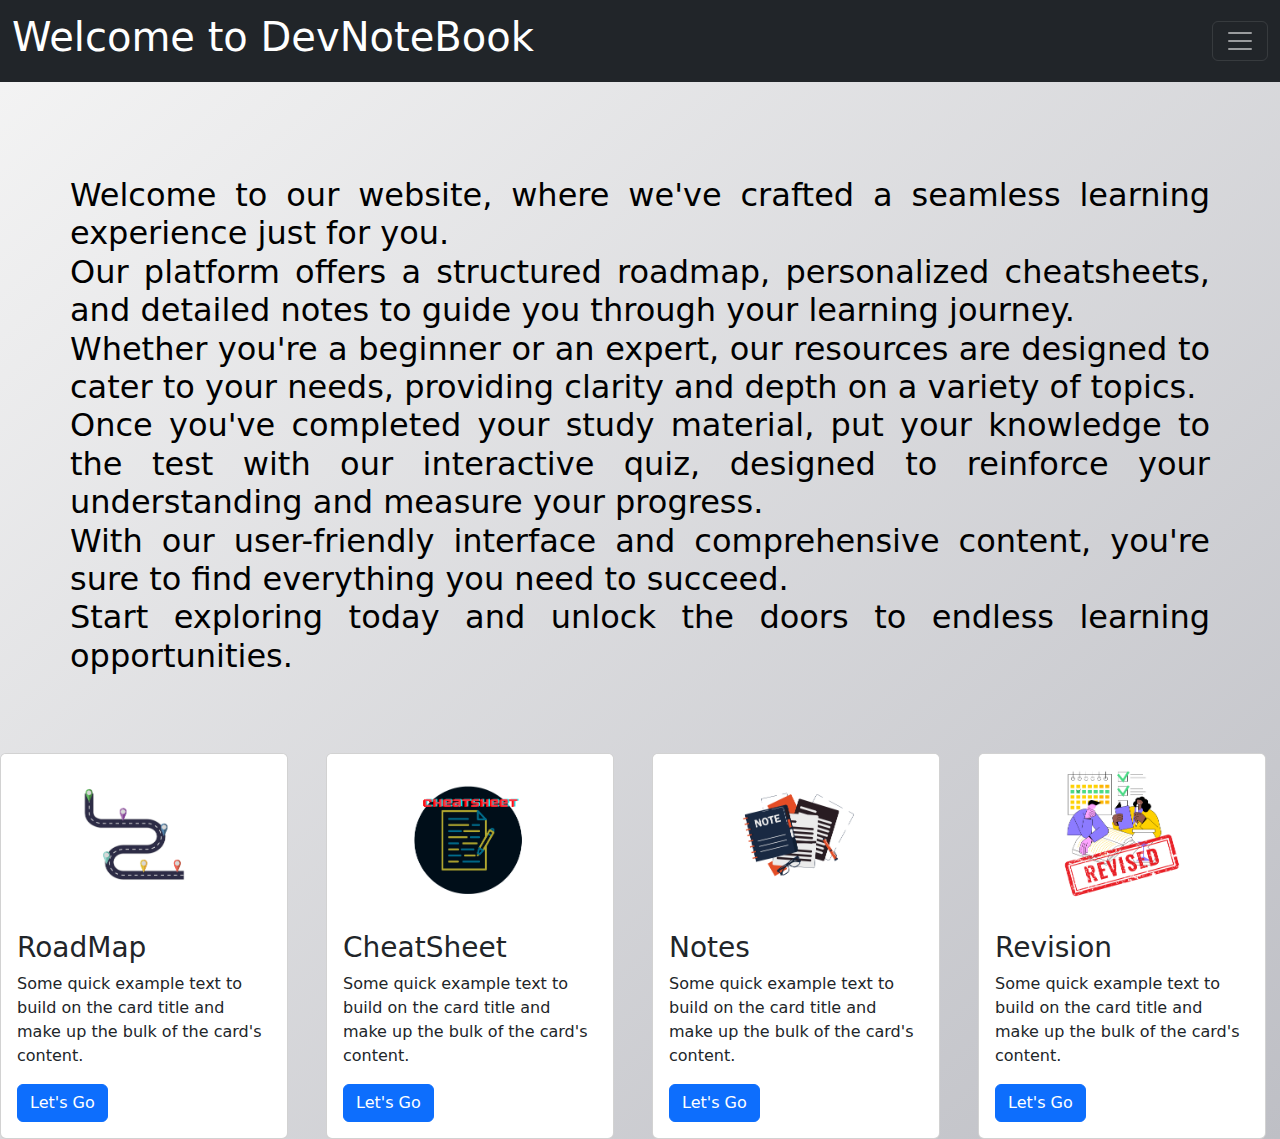
<file: index.html>
<!DOCTYPE html>
<html lang="en">
<head>
        <meta charset="UTF-8">
        <meta name="viewport" content="width=device-width, initial-scale=1.0">
        <title>Document</title>
        <link href="https://cdn.jsdelivr.net/npm/bootstrap@5.3.3/dist/css/bootstrap.min.css" rel="stylesheet" integrity="sha384-QWTKZyjpPEjISv5WaRU9OFeRpok6YctnYmDr5pNlyT2bRjXh0JMhjY6hW+ALEwIH" crossorigin="anonymous">
        <script src="https://cdn.jsdelivr.net/npm/bootstrap@5.3.3/dist/js/bootstrap.bundle.min.js" integrity="sha384-YvpcrYf0tY3lHB60NNkmXc5s9fDVZLESaAA55NDzOxhy9GkcIdslK1eN7N6jIeHz" crossorigin="anonymous"></script>
        <link rel="stylesheet" href="index.css">
</head>
<body>
  <!-- Header Section -->
  <header><nav class="navbar navbar-dark bg-dark">
    <div class="container-fluid">
      <!-- Text added here -->
      <span class="navbar-brand mb-0 h1"><b><h1>Welcome to DevNoteBook</h1></b></span>
      
      <!-- Toggler button -->
      <button class="navbar-toggler" type="button" data-bs-toggle="collapse" data-bs-target="#navbarSupportedContent" aria-controls="navbarSupportedContent" aria-expanded="false" aria-label="Toggle navigation">
        <span class="navbar-toggler-icon"></span>
      </button>
      
      <!-- Navbar links -->
      <div class="collapse navbar-collapse" id="navbarSupportedContent">
        <ul class="navbar-nav me-auto mb-2 mb-lg-0">
            <li class="nav-item">
                <a class="nav-link" href="index.html"><h5>Main Page</h5></a>
              </li>
          <li class="nav-item">
            <a class="nav-link" href="roadmap.html">Roadmap</a>
          </li>
          <li class="nav-item">
            <a class="nav-link" href="notes.html">Notes</a>
          </li>
          <li class="nav-item">
            <a class="nav-link" href="cheat.html">Cheatsheet</a>
          </li>
          <li class="nav-item">
            <a class="nav-link" href="revision.html">Revision</a>
          </li>
        <li class="nav-item">
        <a class="nav-link" href="syllabus.html">Syllabus</a>
        </li>
        </ul>
      </div>
    </div>
  </nav>
  </header>
<br>
        <h2>
                Welcome to our website, where we've crafted a seamless learning experience just for you. <br>
                Our platform offers a structured roadmap, personalized cheatsheets, and detailed notes to guide you through your learning journey. 
                <br>Whether you're a beginner or an expert, our resources are designed to cater to your needs, providing clarity and depth on a variety of topics.
                <br> Once you've completed your study material, put your knowledge to the test with our interactive quiz, designed to reinforce your understanding and measure your progress. 
                <br>With our user-friendly interface and comprehensive content, you're sure to find everything you need to succeed. 
                <br>Start exploring today and unlock the doors to endless learning opportunities.
        </h2>
        <div class="row">
                <div class="col">
                        <div class="card" style="width: 18rem;">
                            <img src="roadmap.png" class="card-img-top" alt="...">
                            <div class="card-body">
                                <h3 class="card-title">RoadMap</h3>
                                <p class="card-text">Some quick example text to build on the card title and make up the bulk of the card's content.</p>
                                <a href="roadmap.html" class="btn btn-primary">Let's Go</a>
                            </div>
                        </div>
                    </div> <br>
                <div class="col">
                    <div class="card" style="width: 18rem;">
                        <img src="cheats.png" class="card-img-top" alt="...">
                        <div class="card-body">
                            <h3 class="card-title">CheatSheet</h3>
                            <p class="card-text">Some quick example text to build on the card title and make up the bulk of the card's content.</p>
                            <a href="cheat.html" class="btn btn-primary">Let's Go</a>
                        </div>
                    </div>
                </div> <br>
                <div class="col">
                    <div class="card" style="width: 18rem;">
                        <img src="notes.png" class="card-img-top" alt="...">
                        <div class="card-body">
                            <h3 class="card-title">Notes</h3>
                            <p class="card-text">Some quick example text to build on the card title and make up the bulk of the card's content.</p>
                            <a href="notes.html" class="btn btn-primary">Let's Go</a>
                        </div>
                    </div>
                </div> <br>
                <div class="col">
                        <div class="card" style="width: 18rem;">
                            <img src="revision.png" class="card-img-top" alt="...">
                            <div class="card-body">
                                <h3 class="card-title">Revision</h3>
                                <p class="card-text">Some quick example text to build on the card title and make up the bulk of the card's content.</p>
                                <a href="revision.html" class="btn btn-primary">Let's Go</a>
                            </div>
                        </div>
                    </div>
            </div>
            
            
            
</body>
</html>
</file>
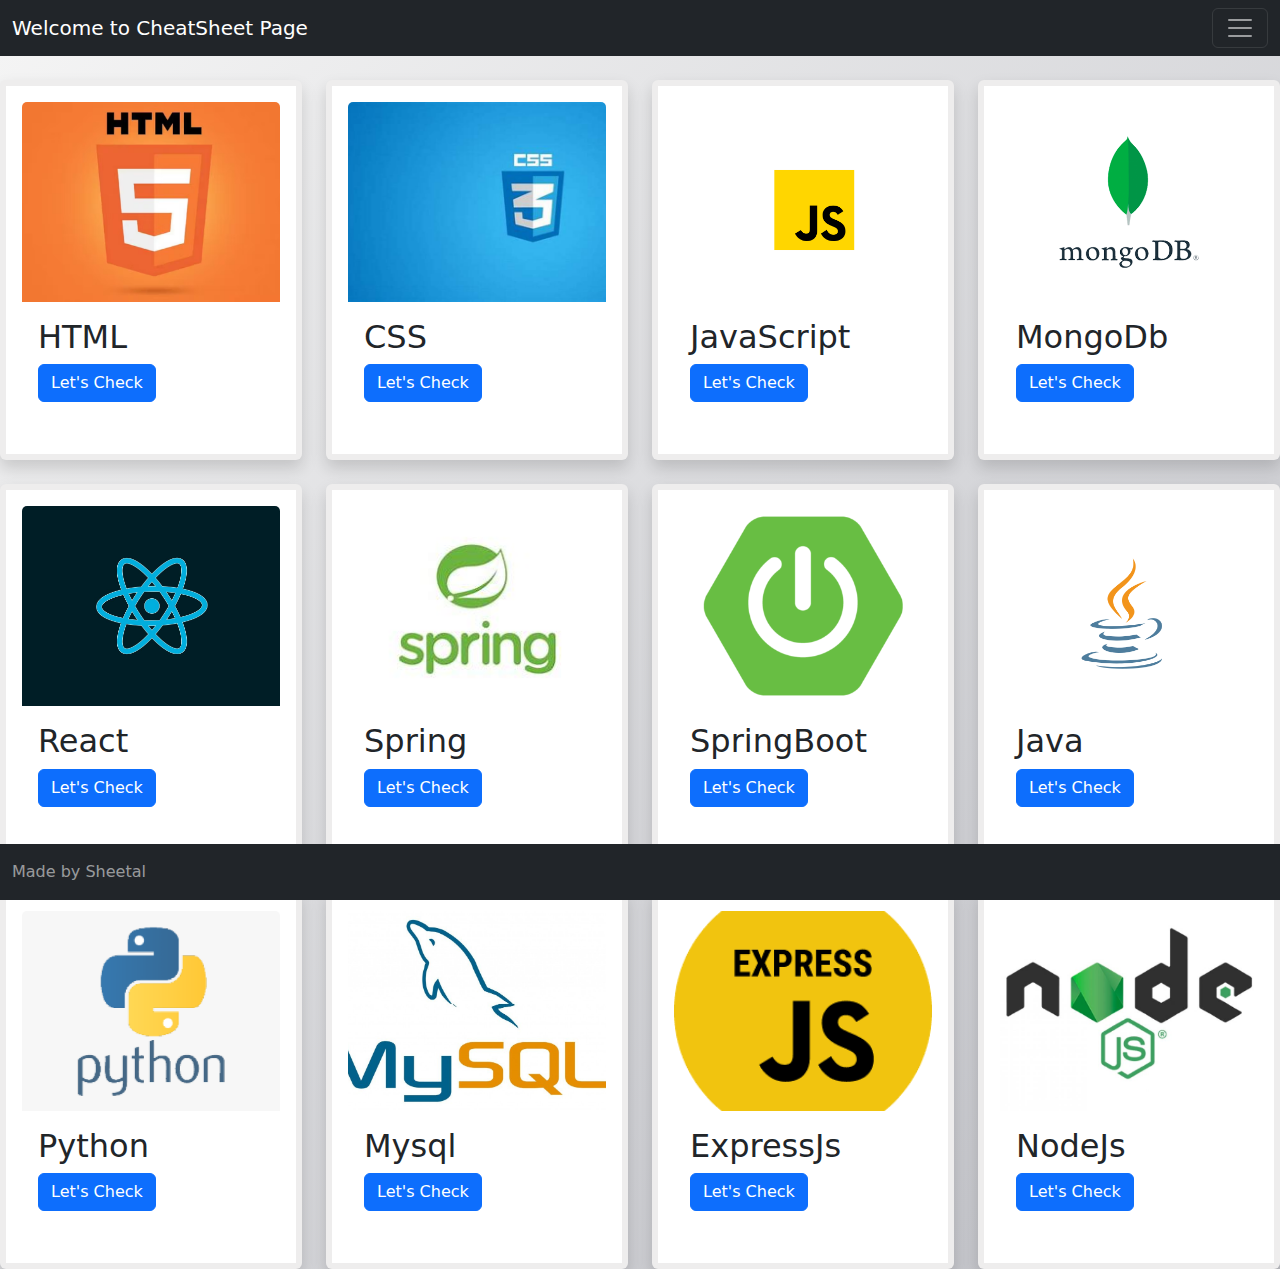
<file: cheat.html>
<!DOCTYPE html>
<html lang="en">
<head>
        <meta charset="UTF-8">
        <meta name="viewport" content="width=device-width, initial-scale=1.0">
        <link href="https://cdn.jsdelivr.net/npm/bootstrap@5.3.3/dist/css/bootstrap.min.css" rel="stylesheet" integrity="sha384-QWTKZyjpPEjISv5WaRU9OFeRpok6YctnYmDr5pNlyT2bRjXh0JMhjY6hW+ALEwIH" crossorigin="anonymous">
        <script src="https://cdn.jsdelivr.net/npm/bootstrap@5.3.3/dist/js/bootstrap.bundle.min.js" integrity="sha384-YvpcrYf0tY3lHB60NNkmXc5s9fDVZLESaAA55NDzOxhy9GkcIdslK1eN7N6jIeHz" crossorigin="anonymous"></script>
        <link rel="stylesheet" href="cheat.css">
        <title>Document</title>
</head>
<body>
    <header><nav class="navbar navbar-dark bg-dark">
        <div class="container-fluid">
          <!-- Text added here -->
          <span class="navbar-brand mb-0 h1">Welcome to CheatSheet Page</span>
          
          <!-- Toggler button -->
          <button class="navbar-toggler" type="button" data-bs-toggle="collapse" data-bs-target="#navbarSupportedContent" aria-controls="navbarSupportedContent" aria-expanded="false" aria-label="Toggle navigation">
            <span class="navbar-toggler-icon"></span>
          </button>
          
          <!-- Navbar links -->
          <div class="collapse navbar-collapse" id="navbarSupportedContent">
            <ul class="navbar-nav me-auto mb-2 mb-lg-0">
               <li class="nav-item">
                    <a class="nav-link" href="index.html">Main Page</a>
                  </li>
              <li class="nav-item">
                <a class="nav-link" href="roadmap.html">Roadmap</a>
              </li>
              <li class="nav-item">
                <a class="nav-link" href="notes.html">Notes</a>
              </li>
              <li class="nav-item">
                <a class="nav-link" href="cheat.html">Cheatsheet</a>
              </li>
              <li class="nav-item">
                <a class="nav-link" href="revision.html">Revision</a>
              </li>
                <li class="nav-item">
                <a class="nav-link" href="syllabus.html">Syllabus</a>
              </li>
            </ul>
          </div>
        </div>
      </nav>
      </header>
      <br>
        <div class="row">
                <div class="col-md-3">
                    <div class="card shadow p-3" style="border: 6px solid #cecbcb56; margin-bottom: 20px ;">
                        <img src="html.png" class="card-img-top" alt="...">
                        <div class="card-body">
                            <h2 class="card-title">HTML</h2>
                            <a href="https://drive.google.com/file/d/1agBRxAs73NxwUXbYVD-WR7SDw7mEAo9s/view?usp=sharing" class="btn btn-primary">Let's Check</a>
                        </div>
                    </div>
                </div>
                <div class="col-md-3">
                    <div class="card shadow p-3" style="border: 6px solid #cecbcb56; margin-bottom: 20px ;">
                        <img src="cs.jpeg" class="card-img-top" alt="...">
                        <div class="card-body">
                            <h2 class="card-title">CSS</h2>
                            <a href="https://drive.google.com/file/d/18IUSDRUTRED32l4t5LrJIQVHbbOuQz7q/view?usp=sharing" class="btn btn-primary">Let's Check</a>
                        </div>
                    </div>
                </div>
                <div class="col-md-3">
                    <div class="card shadow p-3" style="border: 6px solid #cecbcb56; margin-bottom: 20px ;">
                        <img src="jsa.png" class="card-img-top" alt="...">
                        <div class="card-body">
                            <h2 class="card-title">JavaScript</h2>
                            <a href="https://drive.google.com/file/d/1VyaRaFFl9LJ6A1t6qvPy3nAPHrCr_Vy8/view?usp=sharing" class="btn btn-primary">Let's Check</a>
                        </div>
                    </div>
                </div>
                <div class="col-md-3">
                    <div class="card shadow p-3" style="border: 6px solid #cecbcb56; margin-bottom: 20px;">
                        <img src="mongodb.gif" class="card-img-top" alt="...">
                        <div class="card-body">
                            <h2 class="card-title">MongoDb</h2>
                            <a href="https://drive.google.com/file/d/1OV3LthYE8zK8caKf2mlMt76WdFC58wjQ/view?usp=sharing" class="btn btn-primary">Let's Check</a>
                        </div>
                    </div>
                </div>
                <!-- Add more cards as needed -->
            </div> <br>

            <div class="row">
                <div class="col-md-3">
                    <div class="card shadow p-3" style="border: 6px solid #cecbcb56; margin-bottom: 20px;">
                        <img src="react.jpg" class="card-img-top" alt="...">
                        <div class="card-body">
                            <h2 class="card-title">React</h2>
                            <a href="https://drive.google.com/file/d/16RPHNJ7JPd0QoyzVtBdn678Nz-TuNxvR/view?usp=sharing" class="btn btn-primary">Let's Check</a>
                        </div>
                    </div>
                </div>
                <div class="col-md-3">
                    <div class="card shadow p-3" style="border: 6px solid #cecbcb56; margin-bottom: 20px;">
                        <img src="spring.jpeg" class="card-img-top" alt="...">
                        <div class="card-body">
                            <h2 class="card-title">Spring</h2>
                            <a href="https://drive.google.com/file/d/1TTL9Ss4F6-FADljbSpC7AADo60fOJAdM/view?usp=sharing" class="btn btn-primary">Let's Check</a>
                        </div>
                    </div>
                </div>
                <div class="col-md-3">
                    <div class="card shadow p-3" style="border: 6px solid #cecbcb56; margin-bottom: 20px ;">
                        <img src="springboot.png" class="card-img-top" alt="...">
                        <div class="card-body">
                            <h2 class="card-title">SpringBoot</h2>
                            <a href="https://drive.google.com/file/d/1xTjJAZfobmghtWa0kpgHgq0Sfan5v-se/view?usp=sharing" class="btn btn-primary">Let's Check</a>
                        </div>
                    </div>
                </div>
                <div class="col-md-3">
                    <div class="card shadow p-3" style="border: 6px solid #cecbcb56; margin-bottom: 20px ;">
                        <img src="java1.png" class="card-img-top" alt="...">
                        <div class="card-body">
                            <h2 class="card-title">Java</h2>
                            <a href="https://drive.google.com/file/d/15u5MJ6Nw_pwqyb8PBA76Vm-zjU3kvcE8/view?usp=sharing" class="btn btn-primary">Let's Check</a>
                        </div>
                    </div>
                </div>
                <!-- Add more cards as needed -->
            </div> <br>

            <div class="row">
                <div class="col-md-3">
                    <div class="card shadow p-3" style="border: 6px solid #cecbcb56; margin-bottom: 20px;">
                        <img src="python.png" class="card-img-top" alt="...">
                        <div class="card-body">
                            <h2 class="card-title">Python</h2>
                            <a href="https://drive.google.com/file/d/1p3IBv0gFDgAeqRxcYc1xUqF0f2Tmi3j4/view?usp=sharing" class="btn btn-primary">Let's Check</a>
                        </div>
                    </div>
                </div>
                <div class="col-md-3">
                    <div class="card shadow p-3" style="border: 6px solid #cecbcb56; margin-bottom: 20px;">
                        <img src="mysql.jpg" class="card-img-top" alt="...">
                        <div class="card-body">
                            <h2 class="card-title">Mysql</h2>
                            <a href="https://drive.google.com/file/d/1wto1BqWNZx1RBBhIt0hCw7lfzeqhgXbx/view?usp=sharing" class="btn btn-primary">Let's Check</a>
                        </div>
                    </div>
                </div>
                <div class="col-md-3">
                    <div class="card shadow p-3" style="border: 6px solid #cecbcb56; margin-bottom: 20px;">
                        <img src="expressjs.png" class="card-img-top" alt="...">
                        <div class="card-body">
                            <h2 class="card-title">ExpressJs</h2>
                            <a href="https://drive.google.com/file/d/108I-IyJLi7TgGP96636ZHVQq48jFFSpD/view?usp=sharing" class="btn btn-primary">Let's Check</a>
                        </div>
                    </div>
                </div>
                <div class="col-md-3">
                    <div class="card shadow p-3" style="border: 6px solid #cecbcb56; margin-bottom: 20px;">
                        <img src="nodejs.jpg" class="card-img-top" alt="...">
                        <div class="card-body">
                            <h2 class="card-title">NodeJs</h2>
                            <a href="https://drive.google.com/file/d/1mDAYncEIC6kUozknXUs4_Mcth0DE4DyM/view?usp=sharing" class="btn btn-primary">Let's Check</a>
                        </div>
                    </div>
                </div>
                <!-- Add more cards as needed -->
            </div>
            <footer class="navbar navbar-dark bg-dark fixed-bottom">
                <div class="container-fluid">
                  <span class="navbar-text">Made by Sheetal</span>
                </div>
              </footer>
              

</body>
</html>
</file>
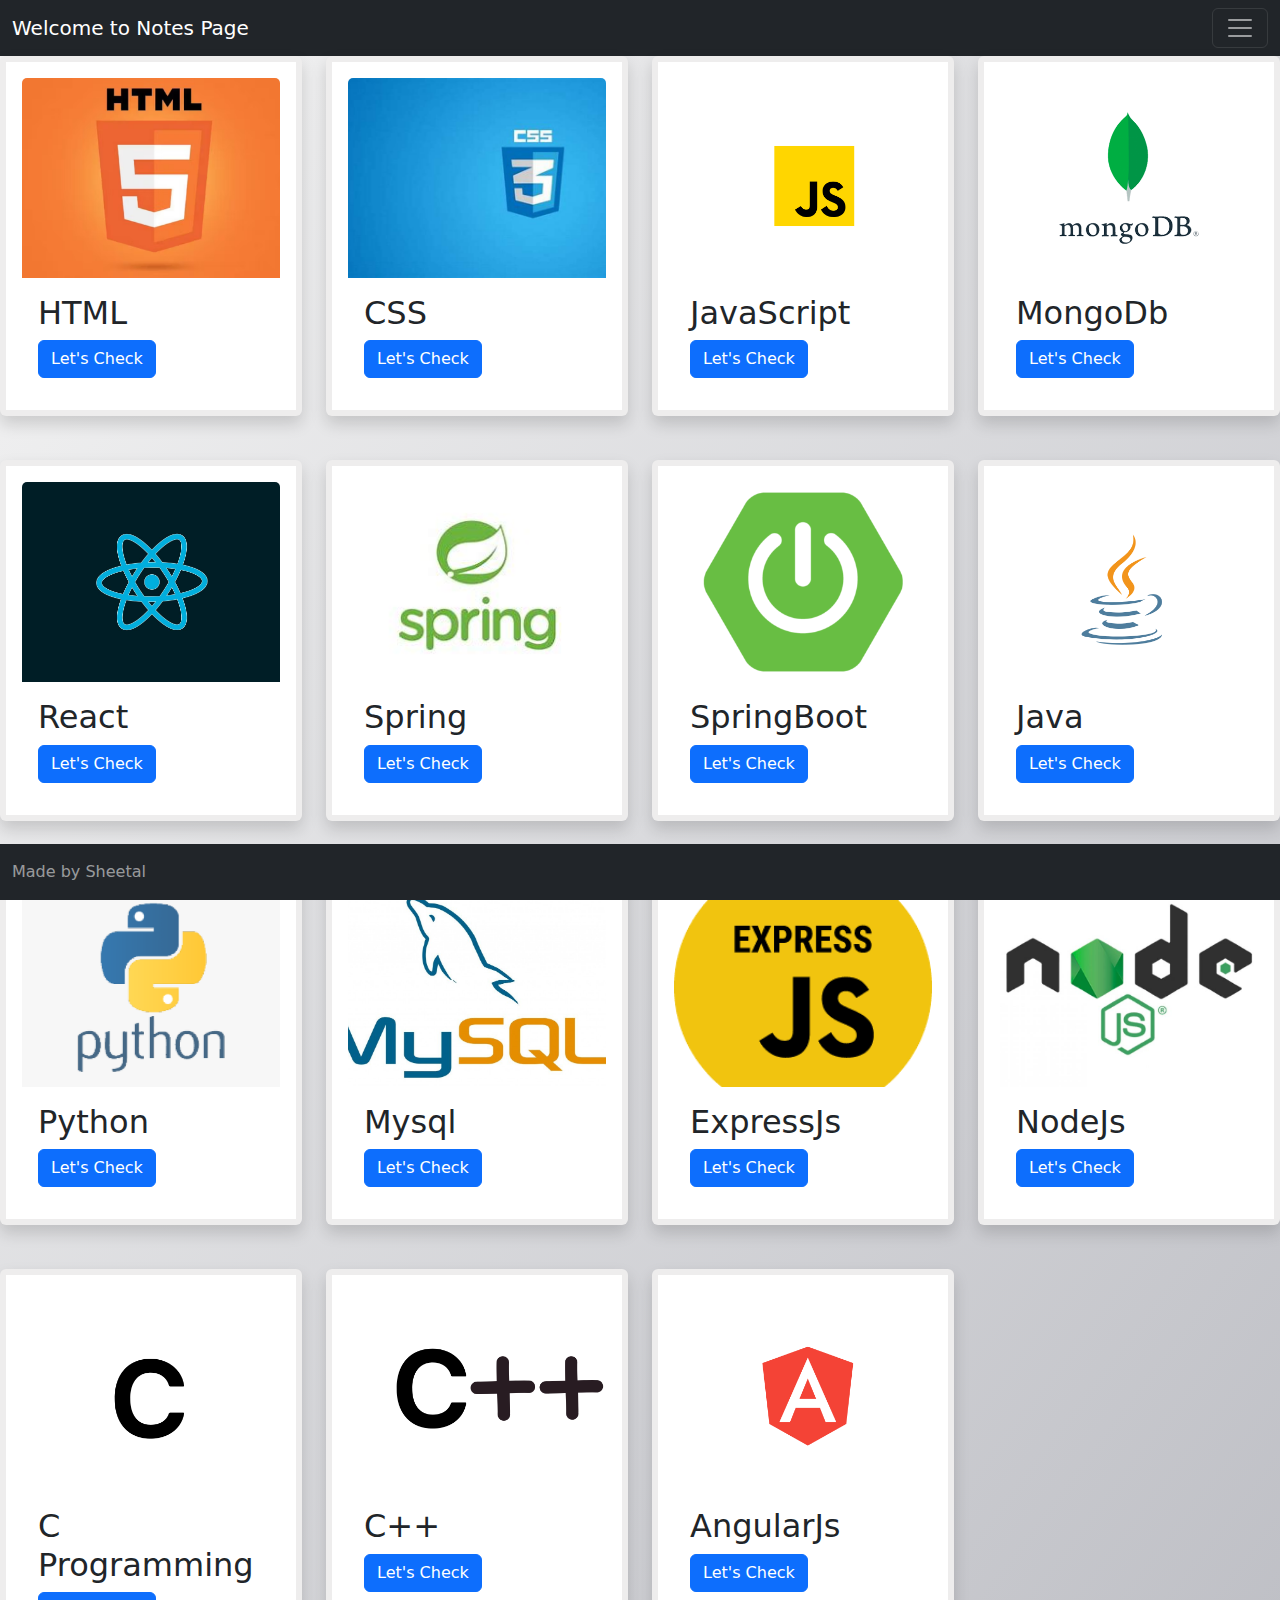
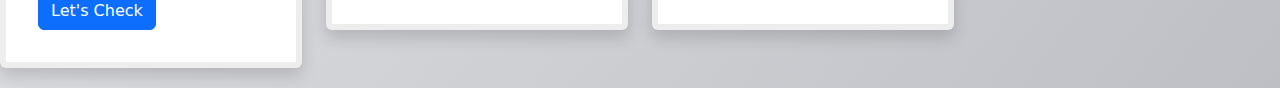
<file: notes.html>
<!DOCTYPE html>
<html lang="en">
<head>
        <meta charset="UTF-8">
        <meta name="viewport" content="width=device-width, initial-scale=1.0">
        <link href="https://cdn.jsdelivr.net/npm/bootstrap@5.3.3/dist/css/bootstrap.min.css" rel="stylesheet" integrity="sha384-QWTKZyjpPEjISv5WaRU9OFeRpok6YctnYmDr5pNlyT2bRjXh0JMhjY6hW+ALEwIH" crossorigin="anonymous">
        <script src="https://cdn.jsdelivr.net/npm/bootstrap@5.3.3/dist/js/bootstrap.bundle.min.js" integrity="sha384-YvpcrYf0tY3lHB60NNkmXc5s9fDVZLESaAA55NDzOxhy9GkcIdslK1eN7N6jIeHz" crossorigin="anonymous"></script>
        <link rel="stylesheet" href="notes.css">
        <title>Document</title>
</head>
<body>
    <header><nav class="navbar navbar-dark bg-dark">
        <div class="container-fluid">
          <!-- Text added here -->
          <span class="navbar-brand mb-0 h1">Welcome to Notes Page</span>
          
          <!-- Toggler button -->
          <button class="navbar-toggler" type="button" data-bs-toggle="collapse" data-bs-target="#navbarSupportedContent" aria-controls="navbarSupportedContent" aria-expanded="false" aria-label="Toggle navigation">
            <span class="navbar-toggler-icon"></span>
          </button>
          
          <!-- Navbar links -->
          <div class="collapse navbar-collapse" id="navbarSupportedContent">
            <ul class="navbar-nav me-auto mb-2 mb-lg-0">
                <li class="nav-item">
                    <a class="nav-link" href="index.html">Main Page</a>
                  </li>
              <li class="nav-item">
                <a class="nav-link" href="roadmap.html">Roadmap</a>
              </li>
              <li class="nav-item">
                <a class="nav-link" href="notes.html">Notes</a>
              </li>
              <li class="nav-item">
                <a class="nav-link" href="cheat.html">Cheatsheet</a>
              </li>
              <li class="nav-item">
                <a class="nav-link" href="revision.html">Revision</a>
              </li>
            </ul>
          </div>
        </div>
      </nav>
      </header>

        <div class="row">
                <div class="col-md-3">
                    <div class="card shadow p-3" style="border: 6px solid #cecbcb56; margin-bottom: 20px;">
                        <img src="html.png" class="card-img-top" alt="...">
                        <div class="card-body">
                            <h2 class="card-title">HTML</h2>
                            <a href="https://docs.google.com/document/d/1sm1u4MKf3IAgqLmiN3lxCC-yu4TvgpmTbJp2lKJ5gfY/edit?usp=sharing" class="btn btn-primary">Let's Check</a>
                        </div>
                    </div>
                </div>
                <div class="col-md-3">
                    <div class="card shadow p-3" style="border: 6px solid #cecbcb56; margin-bottom: 20px;">
                        <img src="cs.jpeg" class="card-img-top" alt="...">
                        <div class="card-body">
                            <h2 class="card-title">CSS</h2>
                            <a href="https://docs.google.com/document/d/1763-si1rcq6e5aGuXc6MwRdlm5MBf3Y5RdSFZc8VXiw/edit?usp=sharing" class="btn btn-primary">Let's Check</a>
                        </div>
                    </div>
                </div>
                <div class="col-md-3">
                    <div class="card shadow p-3" style="border: 6px solid #cecbcb56; margin-bottom: 20px;">
                        <img src="jsa.png" class="card-img-top" alt="...">
                        <div class="card-body">
                            <h2 class="card-title">JavaScript</h2>
                            <a href="https://docs.google.com/document/d/1n4xr6Fcia0IsL2hGzx-mEw7Neiz49swqwHZXt_xZguM/edit?usp=sharing" class="btn btn-primary">Let's Check</a>
                        </div>
                    </div>
                </div>
                <div class="col-md-3">
                    <div class="card shadow p-3" style="border: 6px solid #cecbcb56; margin-bottom: 20px;">
                        <img src="mongodb.gif" class="card-img-top" alt="...">
                        <div class="card-body">
                            <h2 class="card-title">MongoDb</h2>
                            <a href="https://www.mongodb.com/docs/" class="btn btn-primary">Let's Check</a>
                        </div>
                    </div>
                </div>
                <!-- Add more cards as needed -->
            </div> <br>

            <div class="row">
                <div class="col-md-3">
                    <div class="card shadow p-3" style="border: 6px solid #cecbcb56; margin-bottom: 20px ;">
                        <img src="react.jpg" class="card-img-top" alt="...">
                        <div class="card-body">
                            <h2 class="card-title">React</h2>
                            <a href="https://docs.google.com/document/d/1vhBSdcli_ZprlOAfZgqnPoJ0excecKcWBY6Cz5nnB5k/edit?usp=sharing" class="btn btn-primary">Let's Check</a>
                        </div>
                    </div>
                </div>
                <div class="col-md-3">
                    <div class="card shadow p-3" style="border: 6px solid #cecbcb56; margin-bottom: 20px;">
                        <img src="spring.jpeg" class="card-img-top" alt="...">
                        <div class="card-body">
                            <h2 class="card-title">Spring</h2>
                            <a href="https://docs.spring.io/spring-framework/reference/index.html" class="btn btn-primary">Let's Check</a>
                        </div>
                    </div>
                </div>
                <div class="col-md-3">
                    <div class="card shadow p-3" style="border: 6px solid #cecbcb56; margin-bottom: 20px ;">
                        <img src="springboot.png" class="card-img-top" alt="...">
                        <div class="card-body">
                            <h2 class="card-title">SpringBoot</h2>
                            <a href="https://docs.spring.io/spring-boot/docs/current/reference/htmlsingle/" class="btn btn-primary">Let's Check</a>
                        </div>
                    </div>
                </div>
                <div class="col-md-3">
                    <div class="card shadow p-3" style="border: 6px solid #cecbcb56; margin-bottom: 20px ;">
                        <img src="java1.png" class="card-img-top" alt="...">
                        <div class="card-body">
                            <h2 class="card-title">Java</h2>
                            <a href="https://docs.google.com/document/d/1S8B-56LRim5QGPFzYbH9LKDQuGYF2L8p1U4QG2EmPNk/edit?usp=sharing" class="btn btn-primary">Let's Check</a>
                        </div>
                    </div>
                </div>
                <!-- Add more cards as needed -->
            </div> <br>

            <div class="row">
                <div class="col-md-3">
                    <div class="card shadow p-3" style="border: 6px solid #cecbcb56; margin-bottom: 20px;">
                        <img src="python.png" class="card-img-top" alt="...">
                        <div class="card-body">
                            <h2 class="card-title">Python</h2>
                            <a href="https://docs.google.com/document/d/1SpQWCjLWGw9tf_hDQzJ9i8xmmJT0TfQ-oEnfrXCAYss/edit?usp=sharing" class="btn btn-primary">Let's Check</a>
                        </div>
                    </div>
                </div>
                <div class="col-md-3">
                    <div class="card shadow p-3" style="border: 6px solid #cecbcb56; margin-bottom: 20px;">
                        <img src="mysql.jpg" class="card-img-top" alt="...">
                        <div class="card-body">
                            <h2 class="card-title">Mysql</h2>
                            <a href="https://docs.google.com/document/d/11tdVEG_jOiasv6xx2BPioDKZOm2oocB5JBPjq5Zh6uY/edit?usp=sharing" class="btn btn-primary">Let's Check</a>
                        </div>
                    </div>
                </div>
                <div class="col-md-3">
                    <div class="card shadow p-3" style="border: 6px solid #cecbcb56; margin-bottom: 20px;">
                        <img src="expressjs.png" class="card-img-top" alt="...">
                        <div class="card-body">
                            <h2 class="card-title">ExpressJs</h2>
                            <a href="https://expressjs.com/" class="btn btn-primary">Let's Check</a>
                        </div>
                    </div>
                </div>
                <div class="col-md-3">
                    <div class="card shadow p-3" style="border: 6px solid #cecbcb56; margin-bottom: 20px;">
                        <img src="nodejs.jpg" class="card-img-top" alt="...">
                        <div class="card-body">
                            <h2 class="card-title">NodeJs</h2>
                            <a href="https://nodejs.org/docs/latest/api/" class="btn btn-primary">Let's Check</a>
                        </div>
                    </div>
                </div>
                <!-- Add more cards as needed -->
            </div> <br>

            <div class="row">
                <div class="col-md-3">
                    <div class="card shadow p-3" style="border: 6px solid #cecbcb56; margin-bottom: 20px ;">
                        <img src="c.png" class="card-img-top" alt="...">
                        <div class="card-body">
                            <h2 class="card-title">C Programming</h2>
                            <a href="https://devdocs.io/c/" class="btn btn-primary">Let's Check</a>
                        </div>
                    </div>
                </div>
                <div class="col-md-3">
                    <div class="card shadow p-3" style="border: 6px solid #cecbcb56; margin-bottom: 20px;">
                        <img src="cplus.png" class="card-img-top" alt="...">
                        <div class="card-body">
                            <h2 class="card-title">C++</h2>
                            <a href="https://devdocs.io/cpp/" class="btn btn-primary">Let's Check</a>
                        </div>
                    </div>
                </div>
                <div class="col-md-3">
                    <div class="card shadow p-3" style="border: 6px solid #cecbcb56; margin-bottom: 20px;">
                        <img src="angular.png" class="card-img-top" alt="...">
                        <div class="card-body">
                            <h2 class="card-title">AngularJs</h2>
                            <a href="https://docs.angularjs.org/guide" class="btn btn-primary">Let's Check</a>
                        </div>
                    </div>
                </div>
                
                <!-- Add more cards as needed -->
            </div>
            <footer class="navbar navbar-dark bg-dark fixed-bottom">
                <div class="container-fluid">
                  <span class="navbar-text">Made by Sheetal</span>
                </div>
              </footer>
            

</body>
</html>
</file>
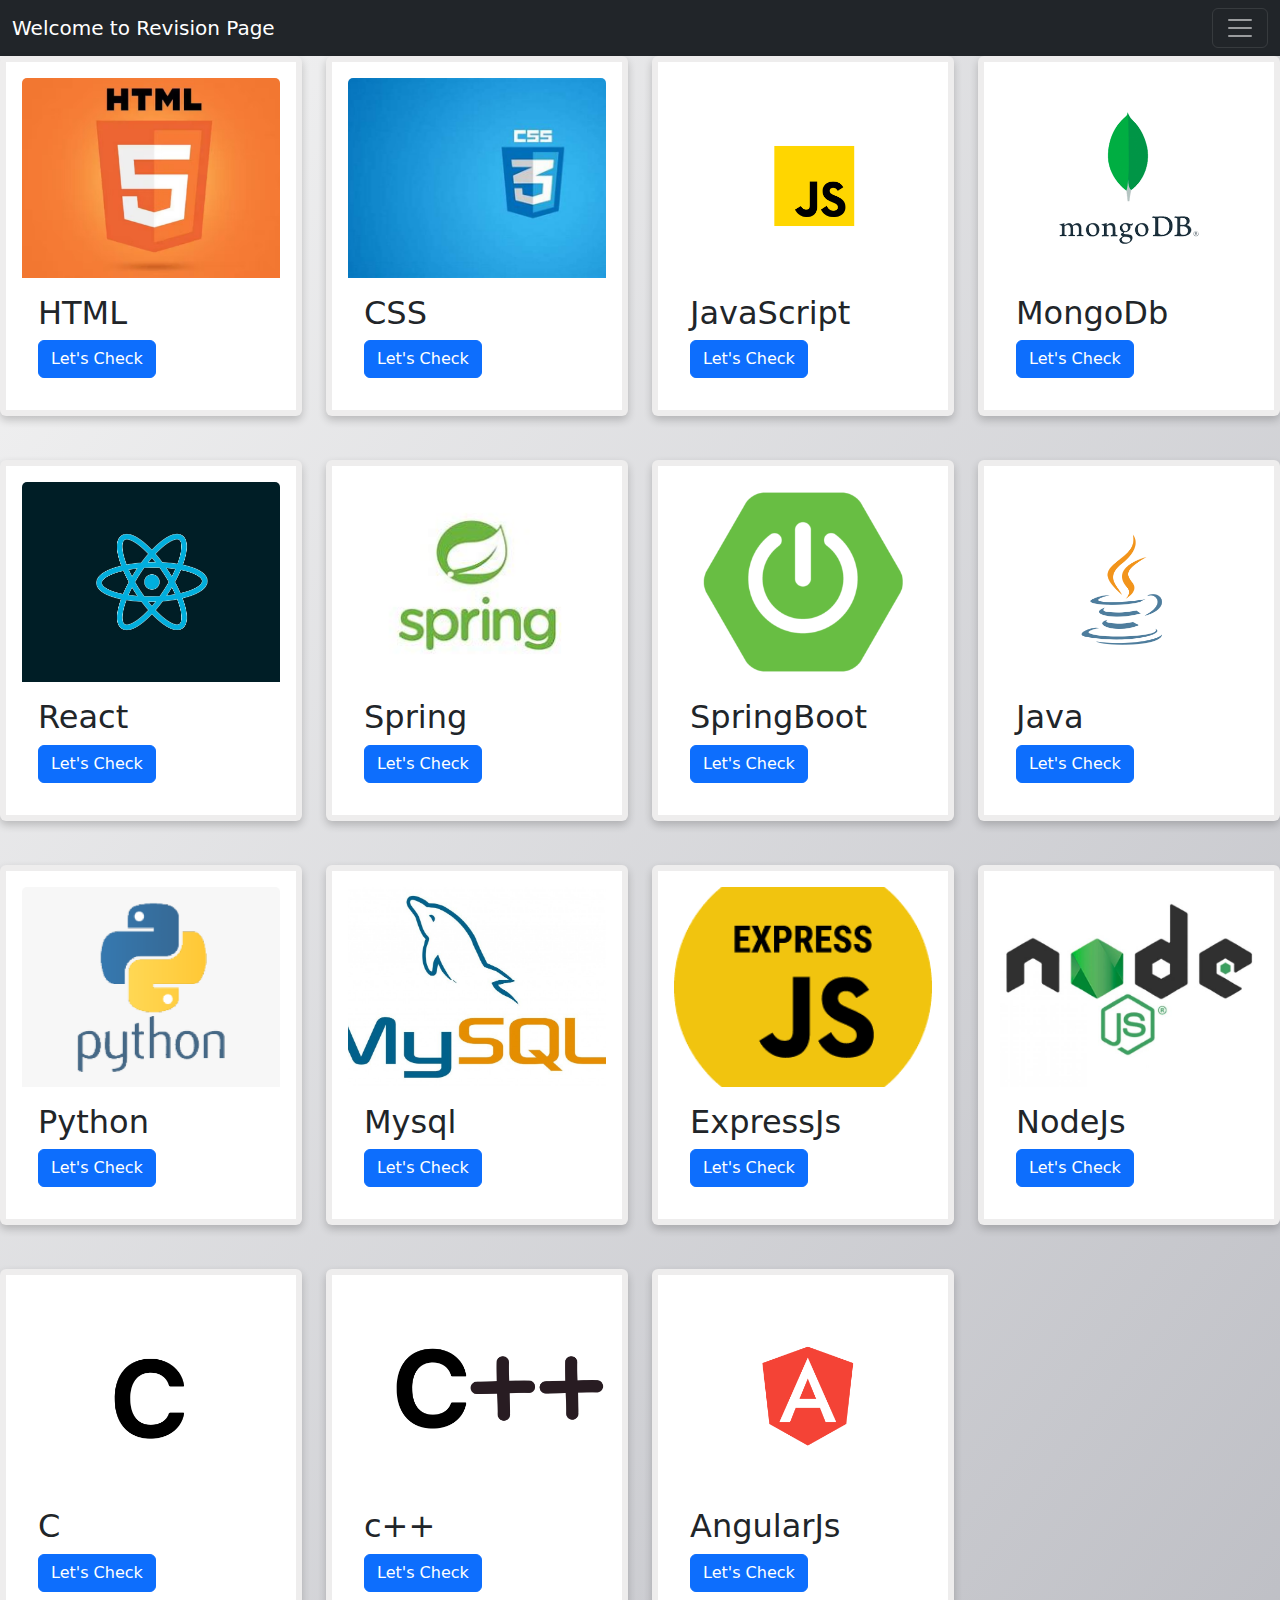
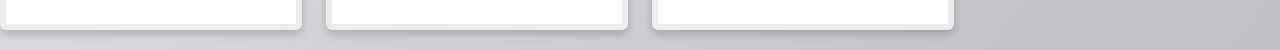
<file: revision.html>
<!DOCTYPE html>
<html lang="en">
<head>
        <meta charset="UTF-8">
        <meta name="viewport" content="width=device-width, initial-scale=1.0">
        <link href="https://cdn.jsdelivr.net/npm/bootstrap@5.3.3/dist/css/bootstrap.min.css" rel="stylesheet" integrity="sha384-QWTKZyjpPEjISv5WaRU9OFeRpok6YctnYmDr5pNlyT2bRjXh0JMhjY6hW+ALEwIH" crossorigin="anonymous">
        <script src="https://cdn.jsdelivr.net/npm/bootstrap@5.3.3/dist/js/bootstrap.bundle.min.js" integrity="sha384-YvpcrYf0tY3lHB60NNkmXc5s9fDVZLESaAA55NDzOxhy9GkcIdslK1eN7N6jIeHz" crossorigin="anonymous"></script>
        <link rel="stylesheet" href="revision.css">
        <title>Document</title>
</head>
<body>
    <header><nav class="navbar navbar-dark bg-dark">
        <div class="container-fluid">
          <!-- Text added here -->
          <span class="navbar-brand mb-0 h1">Welcome to Revision Page</span>
          
          <!-- Toggler button -->
          <button class="navbar-toggler" type="button" data-bs-toggle="collapse" data-bs-target="#navbarSupportedContent" aria-controls="navbarSupportedContent" aria-expanded="false" aria-label="Toggle navigation">
            <span class="navbar-toggler-icon"></span>
          </button>
          
          <!-- Navbar links -->
          <div class="collapse navbar-collapse" id="navbarSupportedContent">
            <ul class="navbar-nav me-auto mb-2 mb-lg-0">
                <li class="nav-item">
                    <a class="nav-link" href="index.html">Main Page</a>
                  </li>
              <li class="nav-item">
                <a class="nav-link" href="roadmap.html">Roadmap</a>
              </li>
              <li class="nav-item">
                <a class="nav-link" href="notes.html">Notes</a>
              </li>
              <li class="nav-item">
                <a class="nav-link" href="cheat.html">Cheatsheet</a>
              </li>
              <li class="nav-item">
                <a class="nav-link" href="revision.html">Revision</a>
              </li>
                <li class="nav-item">
                <a class="nav-link" href="syllabus.html">Syllabus</a>
              </li>
            </ul>
          </div>
        </div>
      </nav>
      </header>

        <div class="row">
                    <div class="col-md-3">
                        <div class="card">
                            <img src="html.png" class="card-img-top" alt="...">
                            <div class="card-body">
                                <h2 class="card-title">HTML</h2>
                                <!-- Update the href attribute below with your deployed page URL -->
                                <a href="https://html-quizz.vercel.app/" class="btn btn-primary">Let's Check</a>
                            </div>
                        </div>
                    </div>            
                <div class="col-md-3">
                    <div class="card">
                        <img src="cs.jpeg" class="card-img-top" alt="...">
                        <div class="card-body">
                            <h2 class="card-title">CSS</h2>
                            <a href="https://css-umber.vercel.app/" class="btn btn-primary">Let's Check</a>
                        </div>
                    </div>
                </div>
                <div class="col-md-3">
                    <div class="card">
                        <img src="jsa.png" class="card-img-top" alt="...">
                        <div class="card-body">
                            <h2 class="card-title">JavaScript</h2>
                            <a href="https://javascript-ptj8.vercel.app/" class="btn btn-primary">Let's Check</a>
                        </div>
                    </div>
                </div>
                <div class="col-md-3">
                    <div class="card">
                        <img src="mongodb.gif" class="card-img-top" alt="...">
                        <div class="card-body">
                            <h2 class="card-title">MongoDb</h2>
                            <a href="https://mongodb-five-teal.vercel.app/" class="btn btn-primary">Let's Check</a>
                        </div>
                    </div>
                </div>
                <!-- Add more cards as needed -->
            </div> <br>

            <div class="row">
                <div class="col-md-3">
                    <div class="card">
                        <img src="react.jpg" class="card-img-top" alt="...">
                        <div class="card-body">
                            <h2 class="card-title">React</h2>
                            <a href="https://react-gamma-henna.vercel.app/" class="btn btn-primary">Let's Check</a>
                        </div>
                    </div>
                </div>
                <div class="col-md-3">
                    <div class="card">
                        <img src="spring.jpeg" class="card-img-top" alt="...">
                        <div class="card-body">
                            <h2 class="card-title">Spring</h2>
                            <a href="https://spring-bay.vercel.app/" class="btn btn-primary">Let's Check</a>
                        </div>
                    </div>
                </div>
                <div class="col-md-3">
                    <div class="card">
                        <img src="springboot.png" class="card-img-top" alt="...">
                        <div class="card-body">
                            <h2 class="card-title">SpringBoot</h2>
                            <a href="https://springboot-olive.vercel.app/" class="btn btn-primary">Let's Check</a>
                        </div>
                    </div>
                </div>
                <div class="col-md-3">
                    <div class="card">
                        <img src="java1.png" class="card-img-top" alt="...">
                        <div class="card-body">
                            <h2 class="card-title">Java</h2>
                            <a href="https://java-neon.vercel.app/" class="btn btn-primary">Let's Check</a>
                        </div>
                    </div>
                </div>
                <!-- Add more cards as needed -->
            </div> <br>

            <div class="row">
                <div class="col-md-3">
                    <div class="card">
                        <img src="python.png" class="card-img-top" alt="...">
                        <div class="card-body">
                            <h2 class="card-title">Python</h2>
                            <a href="https://python-eight-sable.vercel.app/" class="btn btn-primary">Let's Check</a>
                        </div>
                    </div>
                </div>
                <div class="col-md-3">
                    <div class="card">
                        <img src="mysql.jpg" class="card-img-top" alt="...">
                        <div class="card-body">
                            <h2 class="card-title">Mysql</h2>
                            <a href="https://mysql-bice.vercel.app/" class="btn btn-primary">Let's Check</a>
                        </div>
                    </div>
                </div>
                <div class="col-md-3">
                    <div class="card">
                        <img src="expressjs.png" class="card-img-top" alt="...">
                        <div class="card-body">
                            <h2 class="card-title">ExpressJs</h2>
                            <a href="https://express-nu-one.vercel.app/" class="btn btn-primary">Let's Check</a>
                        </div>
                    </div>
                </div>
                <div class="col-md-3">
                    <div class="card">
                        <img src="nodejs.jpg" class="card-img-top" alt="...">
                        <div class="card-body">
                            <h2 class="card-title">NodeJs</h2>
                            <a href="https://nodejs-blush.vercel.app/" class="btn btn-primary">Let's Check</a>
                        </div>
                    </div>
                </div>
                <!-- Add more cards as needed -->
            </div><br>
            <div class="row">
                <div class="col-md-3">
                    <div class="card">
                        <img src="c.png" class="card-img-top" alt="...">
                        <div class="card-body">
                            <h2 class="card-title">C</h2>
                            <a href="https://c-six-neon.vercel.app/" class="btn btn-primary">Let's Check</a>
                        </div>
                    </div>
                </div>
                <div class="col-md-3">
                    <div class="card">
                        <img src="cplus.png" class="card-img-top" alt="...">
                        <div class="card-body">
                            <h2 class="card-title">c++</h2>
                            <a href="https://cplus-mauve.vercel.app/" class="btn btn-primary">Let's Check</a>
                        </div>
                    </div>
                </div>
                <div class="col-md-3">
                    <div class="card">
                        <img src="angular.png" class="card-img-top" alt="...">
                        <div class="card-body">
                            <h2 class="card-title">AngularJs</h2>
                            <a href="https://angular-murex.vercel.app/" class="btn btn-primary">Let's Check</a>
                        </div>
                    </div>
                </div>
                
                <!-- Add more cards as needed -->
            </div>
    </body>
    </html>
</file>
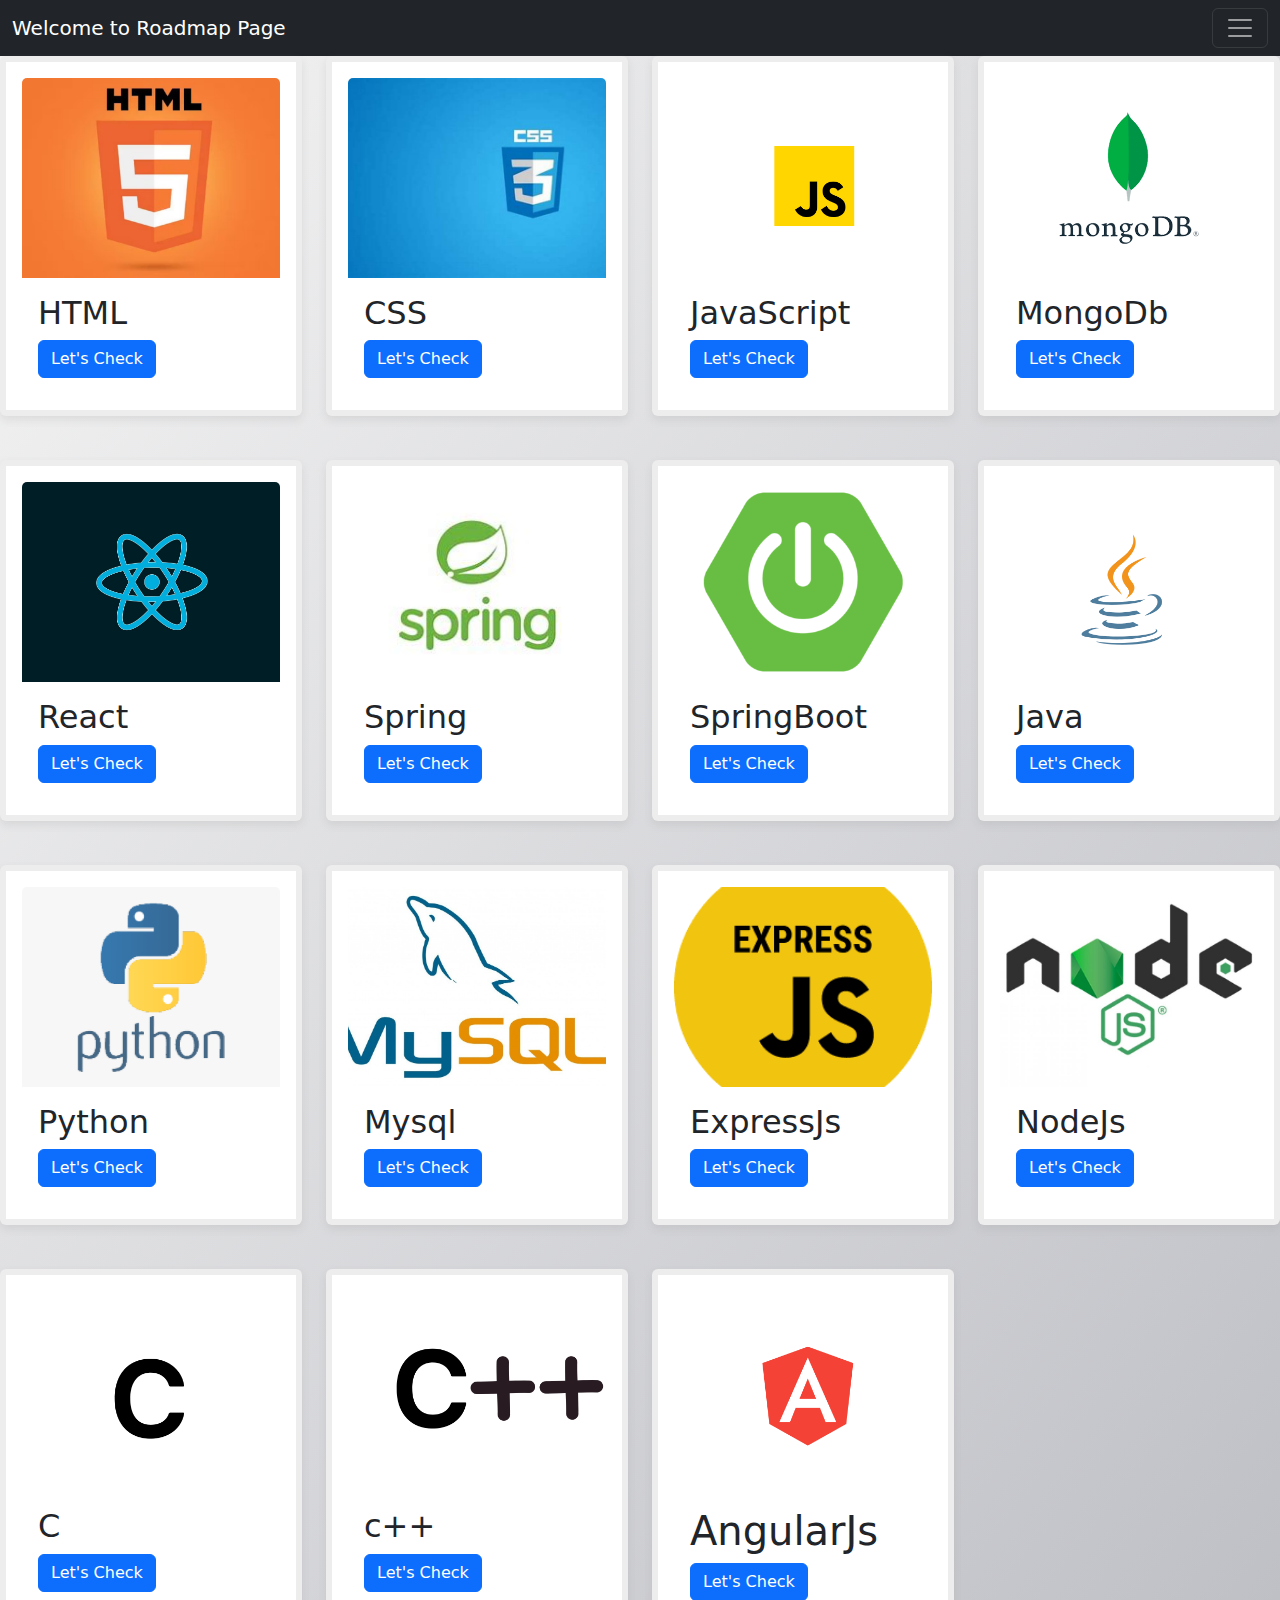
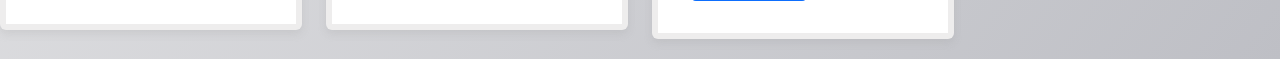
<file: roadmap.html>
<!-- The above code is an HTML document that creates a webpage for a Roadmap page. It includes a
navigation bar at the top with links to different sections like Main Page, Roadmap, Notes,
Cheatsheet, and Revision. -->
<!DOCTYPE html>
<html lang="en">
<head>
        <meta charset="UTF-8">
        <meta name="viewport" content="width=device-width, initial-scale=1.0">
        <link href="https://cdn.jsdelivr.net/npm/bootstrap@5.3.3/dist/css/bootstrap.min.css" rel="stylesheet" integrity="sha384-QWTKZyjpPEjISv5WaRU9OFeRpok6YctnYmDr5pNlyT2bRjXh0JMhjY6hW+ALEwIH" crossorigin="anonymous">
        <script src="https://cdn.jsdelivr.net/npm/bootstrap@5.3.3/dist/js/bootstrap.bundle.min.js" integrity="sha384-YvpcrYf0tY3lHB60NNkmXc5s9fDVZLESaAA55NDzOxhy9GkcIdslK1eN7N6jIeHz" crossorigin="anonymous"></script>
        <link rel="stylesheet" href="roadmap.css">
        <title>Document</title>
</head>
<body>
    <header><nav class="navbar navbar-dark bg-dark">
        <div class="container-fluid">
          <!-- Text added here -->
          <span class="navbar-brand mb-0 h1">Welcome to Roadmap Page</span>
          
          <!-- Toggler button -->
          <button class="navbar-toggler" type="button" data-bs-toggle="collapse" data-bs-target="#navbarSupportedContent" aria-controls="navbarSupportedContent" aria-expanded="false" aria-label="Toggle navigation">
            <span class="navbar-toggler-icon"></span>
          </button>
          
          <!-- Navbar links -->
          <div class="collapse navbar-collapse" id="navbarSupportedContent">
            <ul class="navbar-nav me-auto mb-2 mb-lg-0">
                <li class="nav-item">
                    <a class="nav-link" href="index.html">Main Page</a>
                  </li>
              <li class="nav-item">
                <a class="nav-link" href="roadmap.html">Roadmap</a>
              </li>
              <li class="nav-item">
                <a class="nav-link" href="notes.html">Notes</a>
              </li>
              <li class="nav-item">
                <a class="nav-link" href="cheat.html">Cheatsheet</a>
              </li>
              <li class="nav-item">
                <a class="nav-link" href="revision.html">Revision</a>
              </li>
                <li class="nav-item">
                <a class="nav-link" href="syllabus.html">Syllabus</a>
              </li>
            </ul>
          </div>
        </div>
      </nav>
      </header>

                <div class="row">
                <div class="col-md-3">
                    <div class="card ">
                        <img src="html.png" class="card-img-top" alt="...">
                        <div class="card-body">
                            <h2 class="card-title">HTML</h2>
                            <a href="https://docs.google.com/document/d/1unUFiVvJKZYQ1xUh5vCLvs2ZfN0if7yl2CeB8cF1KdQ/edit?usp=sharing" class="btn btn-primary">Let's Check</a>
                        </div>
                    </div>
                </div>

                <div class="col-md-3">
                    <div class="card">
                        <img src="cs.jpeg" class="card-img-top" alt="...">
                        <div class="card-body">
                            <h2 class="card-title">CSS</h2>
                            <a href="https://docs.google.com/document/d/1GyiHBr5CUj2GTL6E5whgsAmdpX306Y8fiWFsezGw6rA/edit?usp=sharing" class="btn btn-primary">Let's Check</a>
                        </div>
                    </div>
                </div>
                <div class="col-md-3">
                    <div class="card">
                        <img src="jsa.png" class="card-img-top" alt="...">
                        <div class="card-body">
                            <h2 class="card-title">JavaScript</h2>
                            <a href="https://docs.google.com/document/d/1W91faDK9plf97hEy_HX0fg0vhNYC0sw0sRV_WUJHWl4/edit?usp=sharing" class="btn btn-primary">Let's Check</a>
                        </div>
                    </div>
                </div>
                <div class="col-md-3">
                    <div class="card">
                        <img src="mongodb.gif" class="card-img-top" alt="...">
                        <div class="card-body">
                            <h2 class="card-title">MongoDb</h2>
                            <a href="https://docs.google.com/document/d/1pdXhDwJR37Ngj4OaKAwjvUKjGLKxs4mYaAoeabQgAYs/edit?usp=sharing" class="btn btn-primary">Let's Check</a>
                        </div>
                    </div>
                </div>
                <!-- Add more cards as needed -->
            </div> <br>

            <div class="row">
                <div class="col-md-3">
                    <div class="card">
                        <img src="react.jpg" class="card-img-top" alt="...">
                        <div class="card-body">
                            <h2 class="card-title">React</h2>
                            <a href="https://docs.google.com/document/d/1NkoKBEzK5D3lRoqBXtidPpeTgOzZBJ9TMt34BsAbae4/edit?usp=sharing" class="btn btn-primary">Let's Check</a>
                        </div>
                    </div>
                </div>
                <div class="col-md-3">
                    <div class="card">
                        <img src="spring.jpeg" class="card-img-top" alt="...">
                        <div class="card-body">
                            <h2 class="card-title">Spring</h2>
                            <a href="https://docs.google.com/document/d/1F1OwQNnvL-AjYz_yMkdXlKesCvuU0O1p3Kt2MvUR_5o/edit?usp=sharing" class="btn btn-primary">Let's Check</a>
                        </div>
                    </div>
                </div>
                <div class="col-md-3">
                    <div class="card">
                        <img src="springboot.png" class="card-img-top" alt="...">
                        <div class="card-body">
                            <h2 class="card-title">SpringBoot</h2>
                            <a href="https://docs.google.com/document/d/1OyONdOCKlcnB8NtBXzxF2Z2s46GMMoKxNPHPLZ5v4t8/edit?usp=sharing" class="btn btn-primary">Let's Check</a>
                        </div>
                    </div>
                </div>
                <div class="col-md-3">
                    <div class="card">
                        <img src="java1.png" class="card-img-top" alt="...">
                        <div class="card-body">
                            <h2 class="card-title">Java</h2>
                            <a href="https://docs.google.com/document/d/17RyN8UDjDFr1q64DnRmGmvvnP9hLZSxPV-3qg913TEQ/edit?usp=sharing" class="btn btn-primary">Let's Check</a>
                        </div>
                    </div>
                </div>
                <!-- Add more cards as needed -->
            </div> <br>

            <div class="row">
                <div class="col-md-3">
                    <div class="card">
                        <img src="python.png" class="card-img-top" alt="...">
                        <div class="card-body">
                            <h2 class="card-title">Python</h2>
                            <a href="https://docs.google.com/document/d/1vhjE0jgRT63hoTD5TRorWQ1bWw097YxF4mWF6On4FPk/edit?usp=sharing" class="btn btn-primary">Let's Check</a>
                        </div>
                    </div>
                </div>
                <div class="col-md-3">
                    <div class="card">
                        <img src="mysql.jpg" class="card-img-top" alt="...">
                        <div class="card-body">
                            <h2 class="card-title">Mysql</h2>
                            <a href="https://docs.google.com/document/d/1HtuK1Lnz2wJ5T5tGbewzxNHrTlcM1a3aCBvF5dh3ak4/edit?usp=sharing" class="btn btn-primary">Let's Check</a>
                        </div>
                    </div>
                </div>
                <div class="col-md-3">
                    <div class="card">
                        <img src="expressjs.png" class="card-img-top" alt="...">
                        <div class="card-body">
                            <h2 class="card-title">ExpressJs</h2>
                            <a href="https://docs.google.com/document/d/16YD_NA1uawwtTu7EixcZdoZolSvmORP7a6_ENWt5UPA/edit?usp=sharing" class="btn btn-primary">Let's Check</a>
                        </div>
                    </div>
                </div>
                <div class="col-md-3">
                    <div class="card">
                        <img src="nodejs.jpg" class="card-img-top" alt="...">
                        <div class="card-body">
                            <h2 class="card-title">NodeJs</h2>
                            <a href="https://docs.google.com/document/d/16sd2W2QH4SNhMhBxmXF4C6RP3J5OCx4ccmZAtKKmUuM/edit?usp=sharing" class="btn btn-primary">Let's Check</a>
                        </div>
                    </div>
                </div>
                <!-- Add more cards as needed -->
            </div><br>
        <div class="row">
            <div class="col-md-3">
                <div class="card">
                    <img src="c.png" class="card-img-top" alt="...">
                    <div class="card-body">
                        <h2 class="card-title">C</h2>
                        <a href="https://docs.google.com/document/d/15xtEN4rldY8AK3_voo2E7tb3VMs_DWaMU5uy3dy1OZk/edit?usp=sharing" class="btn btn-primary">Let's Check</a>
                    </div>
                </div>
            </div>
            <div class="col-md-3">
                <div class="card">
                    <img src="cplus.png" class="card-img-top" alt="...">
                    <div class="card-body">
                        <h2 class="card-title">c++</h2>
                        <a href="https://docs.google.com/document/d/1arcSLj581Zakoquo52fp4OhZunMcr04IMxiudMTBPAA/edit?usp=sharing" class="btn btn-primary">Let's Check</a>
                    </div>
                </div>
            </div>
            <div class="col-md-3">
                <div class="card">
                    <img src="angular.png" class="card-img-top" alt="...">
                    <div class="card-body">
                        <h1 class="card-title">AngularJs</h1>
                        <a href="https://docs.google.com/document/d/1Nz9zKofKpTaX01nAmYAP22THSjV5t_qoDSrbfdU4Doc/edit?usp=sharing" class="btn btn-primary">Let's Check</a>
                    </div>
                </div>
            </div>
            
            <!-- Add more cards as needed -->
        </div>
    </body>
    </html>
</file>
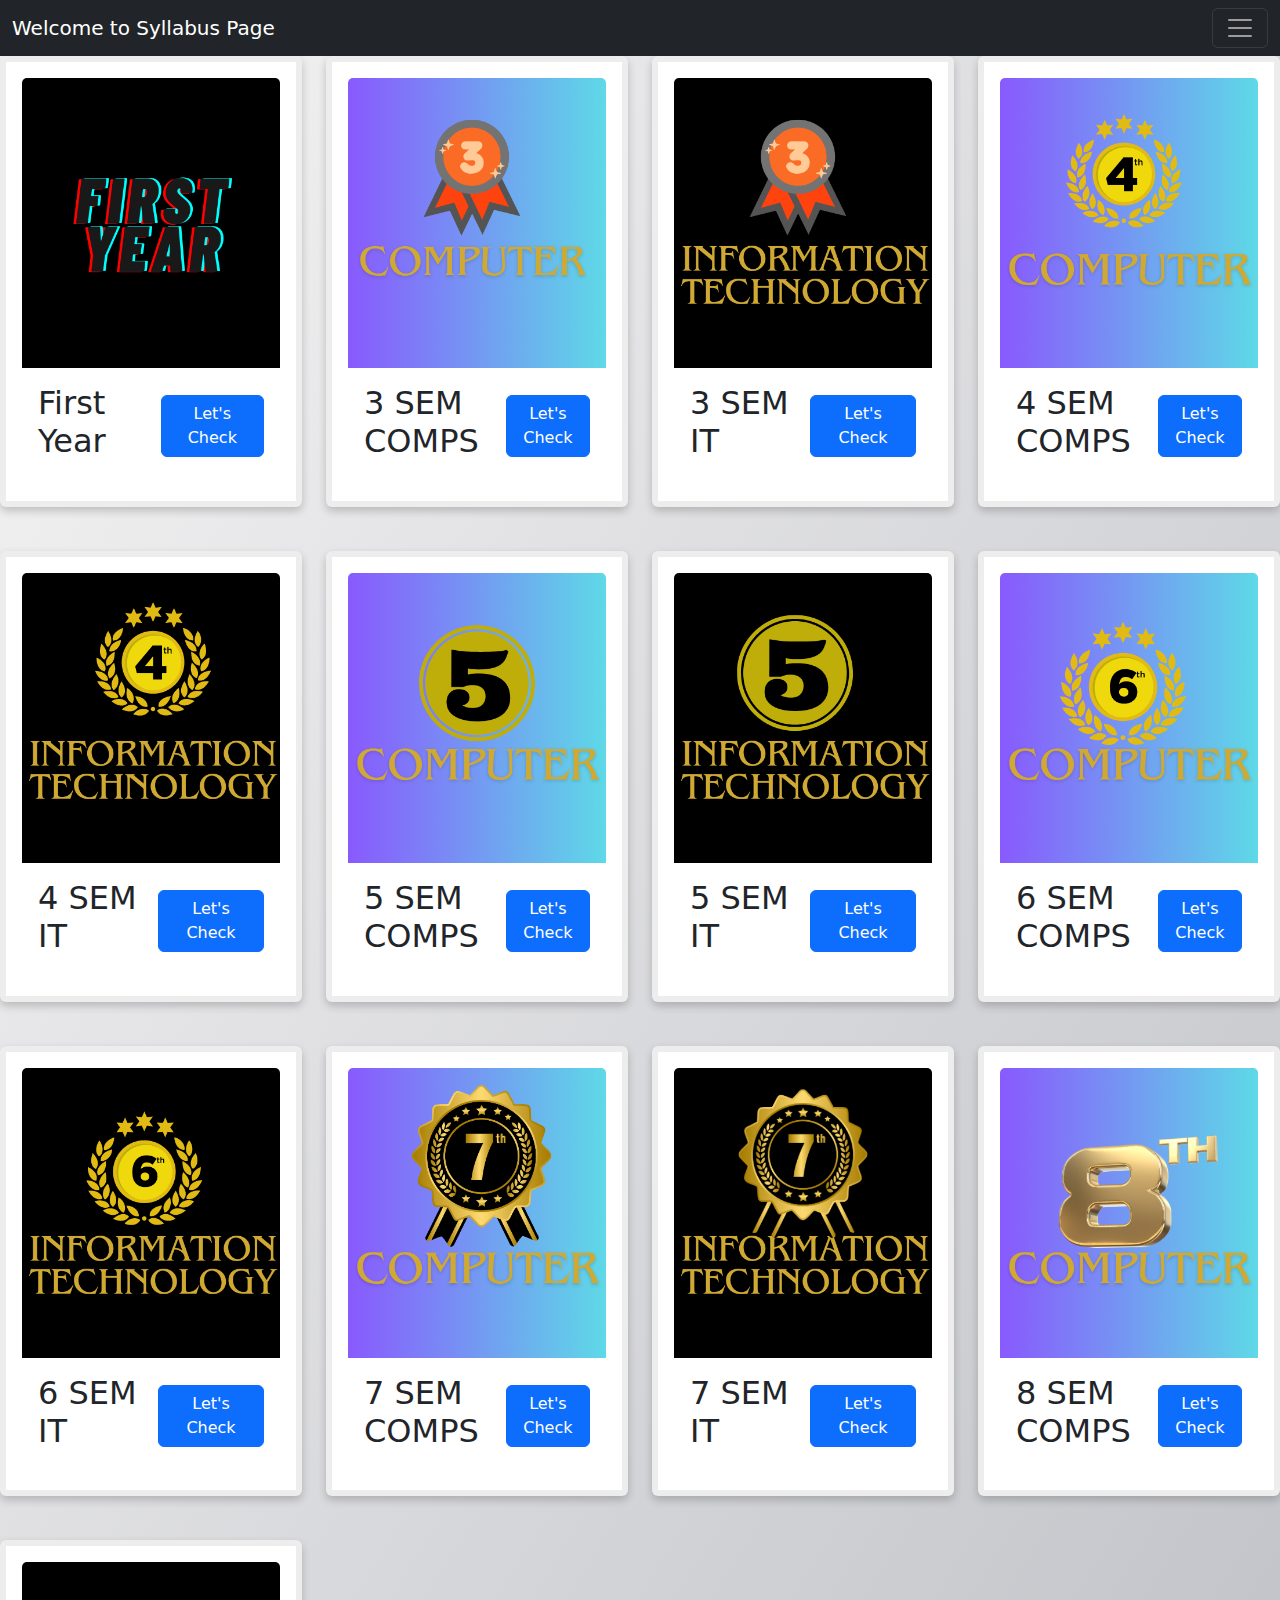
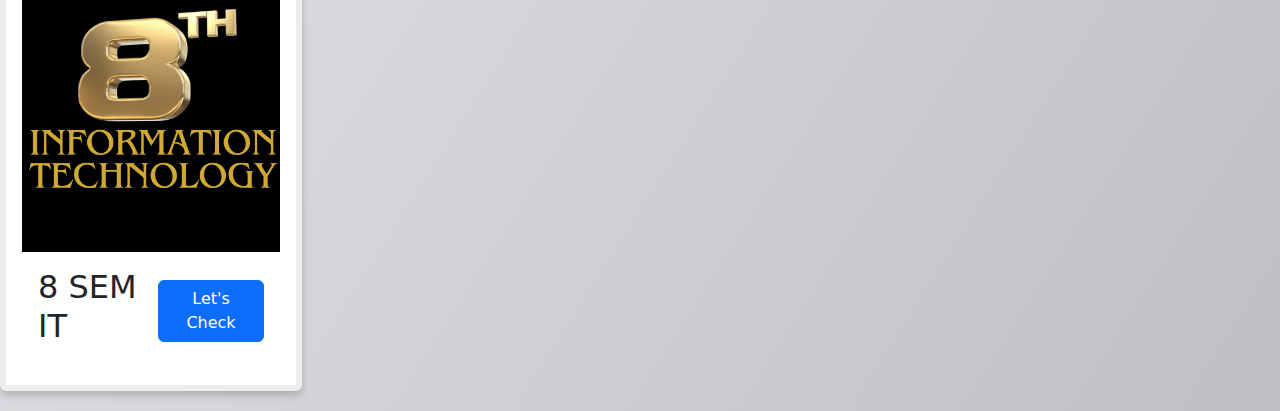
<file: syllabus.html>
<!DOCTYPE html>
<html lang="en">
<head>
        <meta charset="UTF-8">
        <meta name="viewport" content="width=device-width, initial-scale=1.0">
        <link href="https://cdn.jsdelivr.net/npm/bootstrap@5.3.3/dist/css/bootstrap.min.css" rel="stylesheet" integrity="sha384-QWTKZyjpPEjISv5WaRU9OFeRpok6YctnYmDr5pNlyT2bRjXh0JMhjY6hW+ALEwIH" crossorigin="anonymous">
        <script src="https://cdn.jsdelivr.net/npm/bootstrap@5.3.3/dist/js/bootstrap.bundle.min.js" integrity="sha384-YvpcrYf0tY3lHB60NNkmXc5s9fDVZLESaAA55NDzOxhy9GkcIdslK1eN7N6jIeHz" crossorigin="anonymous"></script>
        <link rel="stylesheet" href="syllabus.css">
        <title>Document</title>
</head>
<body>
    <header><nav class="navbar navbar-dark bg-dark">
        <div class="container-fluid">
          <!-- Text added here -->
          <span class="navbar-brand mb-0 h1">Welcome to Syllabus Page</span>
          
          <!-- Toggler button -->
          <button class="navbar-toggler" type="button" data-bs-toggle="collapse" data-bs-target="#navbarSupportedContent" aria-controls="navbarSupportedContent" aria-expanded="false" aria-label="Toggle navigation">
            <span class="navbar-toggler-icon"></span>
          </button>
          
          <!-- Navbar links -->
          <div class="collapse navbar-collapse" id="navbarSupportedContent">
            <ul class="navbar-nav me-auto mb-2 mb-lg-0">
                <li class="nav-item">
                    <a class="nav-link" href="index.html">Main Page</a>
                  </li>
              <li class="nav-item">
                <a class="nav-link" href="roadmap.html">Roadmap</a>
              </li>
              <li class="nav-item">
                <a class="nav-link" href="notes.html">Notes</a>
              </li>
              <li class="nav-item">
                <a class="nav-link" href="cheat.html">Cheatsheet</a>
              </li>
              <li class="nav-item">
                <a class="nav-link" href="revision.html">Revision</a>
              </li>
              <li class="nav-item">
                <a class="nav-link" href="syllabus.html">Syllabus</a>
              </li>
            </ul>
          </div>
        </div>
      </nav>
      </header>
      <div class="row">
        <div class="col-md-3">
            <div class="card ">
                <img src="first.png" class="card-img-top" alt="...">
                <div class="card-body">
                    <h2 class="card-title">First Year</h2>
                    <a href="https://drive.google.com/file/d/12Vz0VhfAj7_Btosv5jAh-816XIqbmy-M/view?usp=sharing" class="btn btn-primary">Let's Check</a>
                </div>
            </div>
        </div>
        <div class="col-md-3">
            <div class="card">
                <img src="3COMPS.png" class="card-img-top" alt="...">
                <div class="card-body">
                    <h2 class="card-title">3 SEM COMPS </h2>
                    <a href="https://drive.google.com/file/d/14rcX0VM2ExVJAqkRvmA6WdDExkYfWBBS/view?usp=sharing" class="btn btn-primary">Let's Check</a>
                </div>
            </div>
        </div>
        <div class="col-md-3">
            <div class="card">
                <img src="3IT.png" class="card-img-top" alt="...">
                <div class="card-body">
                    <h2 class="card-title">3 SEM IT</h2>
                    <a href="https://drive.google.com/file/d/1gsr0YQjkUh2HDqxFXxag6dNi7aPpBTxr/view?usp=sharing" class="btn btn-primary">Let's Check</a>
                </div>
            </div>
        </div>
        <div class="col-md-3">
            <div class="card">
                <img src="4COMPS.png" class="card-img-top" alt="...">
                <div class="card-body">
                    <h2 class="card-title">4 SEM COMPS</h2>
                    <a href="https://drive.google.com/file/d/1TERfO5eRc_7TXMrpivX2LHGDqGWVKJen/view?usp=sharing" class="btn btn-primary">Let's Check</a>
                </div>
            </div>
        </div>
        <!-- Add more cards as needed -->
    </div> <br>

    <div class="row">
        <div class="col-md-3">
            <div class="card">
                <img src="4IT.png" class="card-img-top" alt="...">
                <div class="card-body">
                    <h2 class="card-title">4 SEM IT</h2>
                    <a href="https://drive.google.com/file/d/18bkXrELsHBmhoMBS_kyuB3yBgcSfJUQm/view?usp=sharing" class="btn btn-primary">Let's Check</a>
                </div>
            </div>
        </div>
        <div class="col-md-3">
            <div class="card">
                <img src="5COMPS.png" class="card-img-top" alt="...">
                <div class="card-body">
                    <h2 class="card-title">5 SEM COMPS</h2>
                    <a href="https://drive.google.com/file/d/16evrdhVDYHYLnYV-gvaCsnr6yd7p0qoF/view?usp=sharing" class="btn btn-primary">Let's Check</a>
                </div>
            </div>
        </div>
        <div class="col-md-3">
            <div class="card">
                <img src="5IT.png" class="card-img-top" alt="...">
                <div class="card-body">
                    <h2 class="card-title">5 SEM IT</h2>
                    <a href="https://drive.google.com/file/d/18RKGwuOrs2Zku7wmDOy9k_ZtV0fKVpAC/view?usp=sharing" class="btn btn-primary">Let's Check</a>
                </div>
            </div>
        </div>
        <div class="col-md-3">
            <div class="card">
                <img src="6COMPS.png" class="card-img-top" alt="...">
                <div class="card-body">
                    <h2 class="card-title">6 SEM COMPS</h2>
                    <a href="https://drive.google.com/file/d/1pBBK2JJrasvoO9P0XdlBU2z32GDFTo2o/view?usp=sharing" class="btn btn-primary">Let's Check</a>
                </div>
            </div>
        </div>
        <!-- Add more cards as needed -->
    </div> <br>

    <div class="row">
        <div class="col-md-3">
            <div class="card">
                <img src="6IT.png" class="card-img-top" alt="...">
                <div class="card-body">
                    <h2 class="card-title">6 SEM IT</h2>
                    <a href="https://drive.google.com/file/d/1FyRj5cuqbr2LJo9QeM_K7N3rLf-vPabE/view?usp=sharing" class="btn btn-primary">Let's Check</a>
                </div>
            </div>
        </div>
        <div class="col-md-3">
            <div class="card">
                <img src="7COMPS.png" class="card-img-top" alt="...">
                <div class="card-body">
                    <h2 class="card-title">7 SEM COMPS</h2>
                    <a href="https://drive.google.com/file/d/17LVLdZID_zaFwVfdZud3j3plbhF10-UH/view?usp=sharing" class="btn btn-primary">Let's Check</a>
                </div>
            </div>
        </div>
        <div class="col-md-3">
            <div class="card">
                <img src="7IT.png" class="card-img-top" alt="...">
                <div class="card-body">
                    <h2 class="card-title">7 SEM IT</h2>
                    <a href="https://drive.google.com/file/d/1rcCBp1cVoiCH6UMZ3eocwhm7YQ21kPSM/view?usp=sharing" class="btn btn-primary">Let's Check</a>
                </div>
            </div>
        </div>
        <div class="col-md-3">
            <div class="card">
                <img src="8COMPS.png" class="card-img-top" alt="...">
                <div class="card-body">
                    <h2 class="card-title">8 SEM COMPS</h2>
                    <a href="https://drive.google.com/file/d/1BIYXh2RvIdzmQzcPdvPDJudWXMGecN8q/view?usp=sharing" class="btn btn-primary">Let's Check</a>
                </div>
            </div>
        </div>
        <!-- Add more cards as needed -->
    </div><br>
<div class="row">
    <div class="col-md-3">
        <div class="card">
            <img src="8IT.png" class="card-img-top" alt="...">
            <div class="card-body">
                <h2 class="card-title">8 SEM IT</h2>
                <a href="https://drive.google.com/file/d/1C5pORTsp0mgOKhYxgzcSPlkQ8Baohw8h/view?usp=sharing" class="btn btn-primary">Let's Check</a>
            </div>
        </div>
    </div>
    <!-- Add more cards as needed -->
</div>
</body>
</html>
</file>
<file: index.css>
body {
        background-color: red; /* Fallback for browsers that do not support gradients */
        background-image: linear-gradient(to bottom right, #F5F5F5, #BEBFC5);
    }
    

h2 {
        color: #000000;
        text-align: justify;
        padding: 70px;
       
}
.nav-link
{
        color: aqua;
}
</file>
<file: cheat.css>
body {
    background-color: red; /* Fallback for browsers that do not support gradients */
    background-image: linear-gradient(to bottom right, #F5F5F5, #BEBFC5);
}

.card {
        margin-bottom: 20px;
        height: 100%;
    }
    .card-img-top {
        width: 100%;
        height: 200px; /* Adjust this value as needed */
        object-fit: cover;
    }
</file>
<file: notes.css>
body {
    background-color: red; /* Fallback for browsers that do not support gradients */
    background-image: linear-gradient(to bottom right, #F5F5F5, #BEBFC5);
}


.card {
    box-shadow: 0px 4px 8px rgba(0, 0, 0, 0.2);
    /* Add shadow effect */
    padding: 16px;
    /* Add padding */
    border: 6px solid #cecbcb56;
    /* Add border */
    margin-bottom: 20px;
    /* Add margin */
}

.card-img-top {
    width: 100%;
    height: 200px;
    /* Adjust this value as needed */
    object-fit: cover;
}
</file>
<file: revision.css>
body {
    background-color: red; /* Fallback for browsers that do not support gradients */
    background-image: linear-gradient(to bottom right, #F5F5F5, #BEBFC5);
}

.card {
    box-shadow: 0px 4px 8px rgba(0, 0, 0, 0.2); /* Add shadow effect */
    padding: 16px; /* Add padding */
    border: 6px solid #cecbcb56; /* Add border */
    margin-bottom: 20px; /* Add margin */
}
.card-img-top {
        width: 100%;
        height: 200px; /* Adjust this value as needed */
        object-fit: cover;
    }
</file>
<file: roadmap.css>
body {
    background-color: red; /* Fallback for browsers that do not support gradients */
    background-image: linear-gradient(to bottom right, #F5F5F5, #BEBFC5);
}

.card {
    box-shadow: 0px 4px 8px rgba(149, 148, 148, 0.2); /* Add shadow effect */
    padding: 16px; /* Add padding */
    border: 6px solid #cecbcb56; /* Add border */
    margin-bottom: 20px; /* Add margin */
}

    .card-img-top {
        width: 100%;
        height: 200px; /* Adjust this value as needed */
        object-fit: cover;
    }
</file>
<file: syllabus.css>
body {
        background-color: red; /* Fallback for browsers that do not support gradients */
        background-image: linear-gradient(to bottom right, #F5F5F5, #BEBFC5);
    }
    
    .card {
        box-shadow: 0px 4px 8px rgba(0, 0, 0, 0.2); /* Add shadow effect */
        padding: 16px; /* Add padding */
        border: 6px solid #cecbcb56; /* Add border */
        margin-bottom: 20px; /* Add margin */
    }
    .card-img-top {
            width: 100%;
            height: 290px; /* Adjust this value as needed */
            object-fit: cover;
        }
    .card-body{
        display: flex;
        justify-content: space-between;
        align-items: center;
    }
</file>
